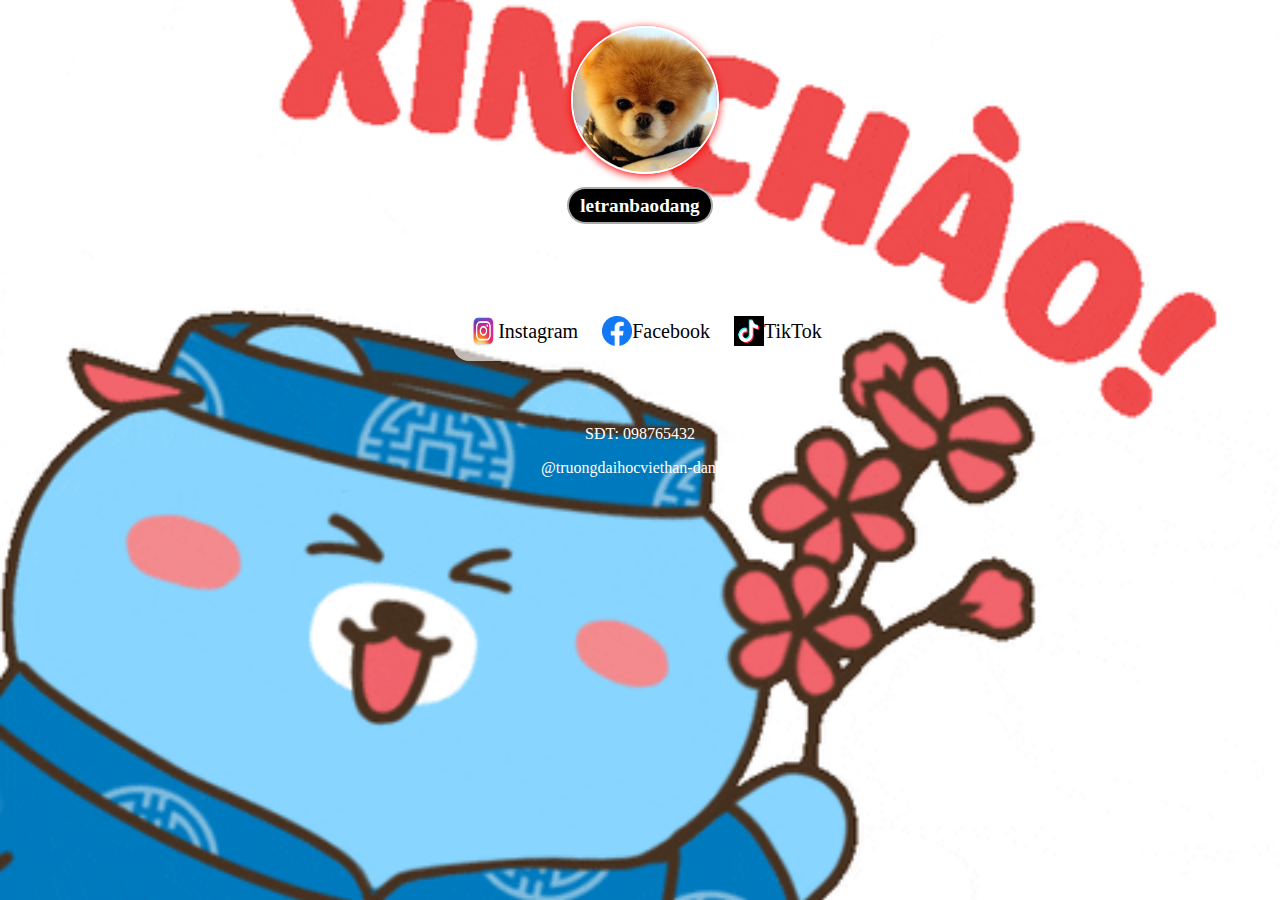
<file: index.html>
<!DOCTYPE html>
<html>
<head>
	<meta charset="utf-8">
	<meta name="viewport" content="width=device-width, initial-scale=1">
	<title>letranbaodang</title>
	<link rel="stylesheet" type="text/css" href="style.css">
</head>
<body>
	<main>
		<header>
		<img src="./img/happy.jpg">
		<h1>letranbaodang</h1>
	</header>
	<ul>
		<li>
			<a href="https://www.instagram.com/baoodang_0612/"> <img src="./img/instagram.jpg" style="
    width: 30px;
    height: 30px;
    padding-bottom: 10px;"
    >Instagram</a>
		</li>
        
		<li>
			<a href="https://www.facebook.com/baodang.le.12"><img src="./img/facebook.png"
				style="
    width: 30px;
    height: 30px;
    padding-bottom: 10px;"

    >Facebook</a>
		</li>

		<li>
			<a href="https://www.tiktok.com/@lebaodang06"><img src="./img/tiktok.png"
				style="
    width: 30px;
    height: 30px;
    padding-bottom: 10px;"

    >TikTok</a>
		</li>
	</ul>
	</main>
	<p>SĐT: 098765432</p>
	<div class="cuoi">
    @truongdaihocviethan-danang
		
	</div>
</body>
</html>
</file>
<file: style.css>
h1 {

	color: #fff;
}
body, html {

	margin: 0;
	padding: 0;

}

body {

	background: url(./img/nen.gif) no-repeat center center fixed;
	background-size: cover;
}
img {
 margin-top: 10px;
 width: 120px;
 height: 120px;
margin-left: 10px;
}
header {
	margin-top: 1em;
	text-align: center;
	display: flex;
	flex-direction: column;
	align-items: center;
}
header > img {
	width: 9em;
	height: 9em;
	border-radius: 100%;
	border: 2px solid #fff;
	box-shadow: red 0px 2px 8px 0px; 
}
header > h1 {
	display: inline-block;
	font-size: 1.2em;
	font-weight: bold;
	border-radius: 1em;
	background-color: #000 ;
	color: #fff;
	padding: 0.3em 0.6em;
	border: 2px solid #fffa;
}
ul {
	box-sizing: border-box;
	list-style: none;
	margin: 0 autu;
	padding: 2em;
}
ul > li {
   
   background-color: #fffa;
   border-radius: 1em;
   padding: 0.5;
   margin: 1em 0;
   align-items: center;
   display: flex;
  display: inline-block;
}
ul > li > a {

	display: flex;
	flex-direction: row;
	justify-content: center;
	align-content: center;
	gap: 0em;
}
a {

	color: black;
	text-decoration: none;
	font-size: 20px;
	align-items: center;
	padding: 5px;
	
}
ul {
	text-align: center;
	padding: auto;
}
p {

	text-align: center;
	color: #fff;
}
.cuoi {

	margin-top:5px ;
	text-align: center;
	color: #fff;
}
</file>
